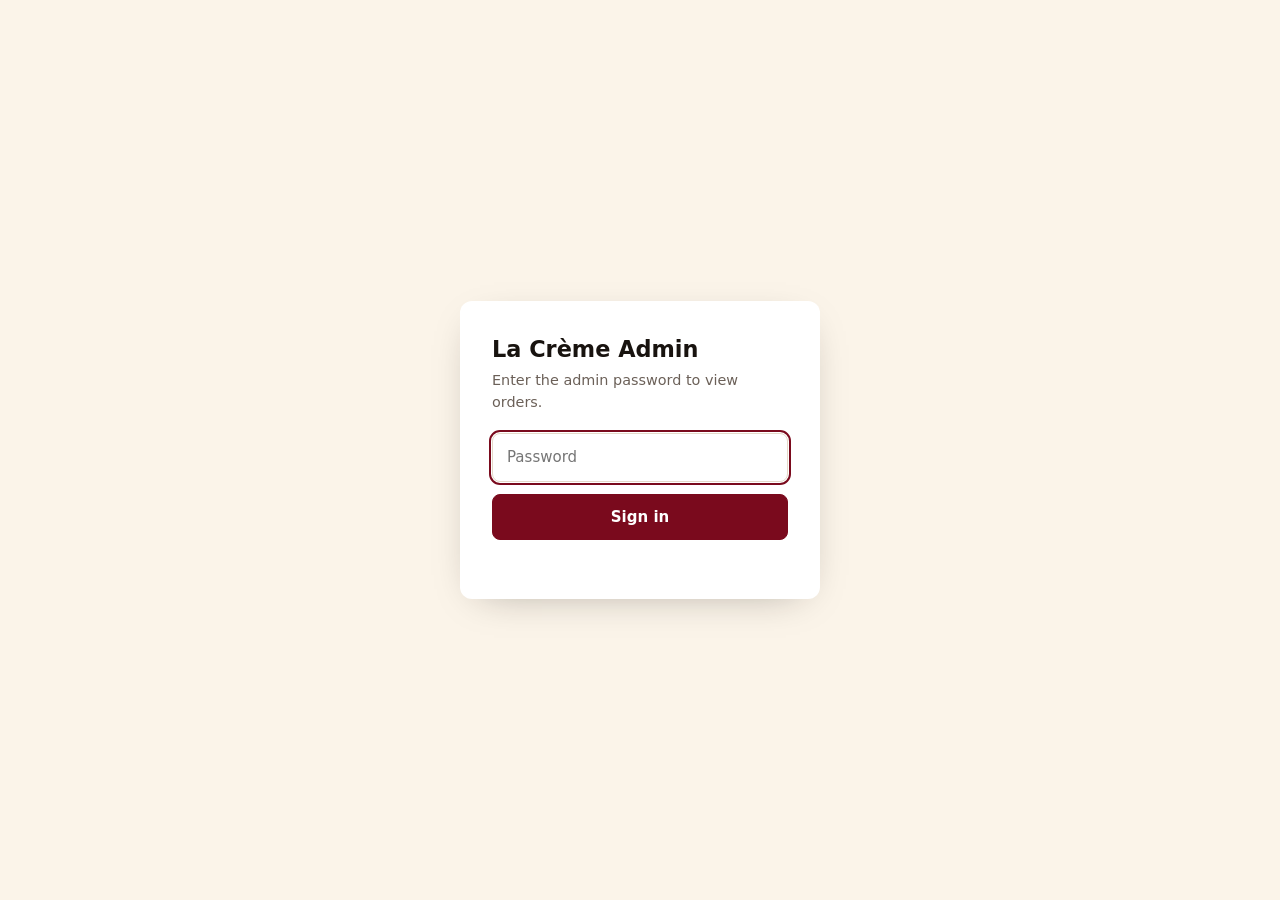
<file: admin.html>
<!DOCTYPE html>
<html lang="en">
<head>
<meta charset="UTF-8">
<meta name="viewport" content="width=device-width, initial-scale=1.0">
<meta name="robots" content="noindex, nofollow">
<title>Orders | La Crème Admin</title>
<link rel="icon" type="image/png" sizes="32x32" href="assets/favicon-32.png">
<script src="config.js" defer></script>
<script src="admin.js" defer></script>
<style>
  :root{ --wine:#7A0A1D; --ink:#18130F; --ivory:#FBF4E9; --muted:#6b6058; --line:#e4d9c8; --gold:#C7A155; --card:#fff; }
  *{ box-sizing:border-box; }
  body{ margin:0; font:15px/1.5 system-ui,-apple-system,"Segoe UI",sans-serif; color:var(--ink); background:var(--ivory); }
  button{ font:inherit; cursor:pointer; }
  input,select{ font:inherit; }
  [hidden]{ display:none !important; }

  /* login */
  .login{ min-height:100vh; display:grid; place-items:center; padding:24px; }
  .login form{ background:var(--card); padding:32px; border-radius:12px; width:100%; max-width:360px; box-shadow:0 10px 40px -20px rgba(24,19,15,.4); }
  .login h1{ margin:0 0 4px; font-size:1.4rem; }
  .login p{ margin:0 0 20px; color:var(--muted); font-size:.9rem; }
  .field{ width:100%; padding:12px 14px; border:1px solid var(--line); border-radius:8px; background:#fff; }
  .field:focus{ outline:2px solid var(--wine); outline-offset:1px; }
  .btn{ padding:11px 18px; border-radius:8px; border:1px solid var(--wine); background:var(--wine); color:#fff; font-weight:600; }
  .btn:hover{ filter:brightness(1.1); }
  .btn.ghost{ background:transparent; color:var(--wine); }
  .btn.block{ width:100%; margin-top:12px; }
  .err{ color:#b00020; font-size:.88rem; margin-top:10px; min-height:1.2em; }

  /* app */
  header.top{ display:flex; align-items:center; justify-content:space-between; gap:12px; padding:14px 24px; background:var(--ink); color:var(--ivory); position:sticky; top:0; z-index:5; }
  header.top h1{ margin:0; font-size:1.1rem; letter-spacing:.06em; }
  header.top .right{ display:flex; gap:10px; align-items:center; }
  header.top .btn{ padding:7px 14px; font-size:.85rem; background:transparent; border-color:rgba(251,244,233,.4); color:var(--ivory); }
  main{ display:grid; grid-template-columns:minmax(0,1fr) 440px; gap:20px; padding:20px 24px; align-items:start; }
  @media (max-width:1000px){ main{ grid-template-columns:1fr; } .detail{ position:static !important; } }

  .filters{ display:flex; gap:10px; flex-wrap:wrap; margin-bottom:14px; }
  .filters .field{ width:auto; flex:1 1 180px; padding:9px 12px; }
  .stats{ color:var(--muted); font-size:.85rem; margin:0 0 10px; }

  .list{ background:var(--card); border-radius:12px; overflow:hidden; box-shadow:0 4px 20px -14px rgba(24,19,15,.5); }
  .row{ display:grid; grid-template-columns:1fr auto; gap:4px 12px; padding:14px 16px; border-bottom:1px solid var(--line); cursor:pointer; }
  .row:last-child{ border-bottom:0; }
  .row:hover{ background:#fdf9f2; }
  .row.active{ background:#f7ece0; box-shadow:inset 3px 0 0 var(--wine); }
  .row .no{ font-weight:600; font-size:.92rem; }
  .row .who{ color:var(--muted); font-size:.88rem; }
  .row .meta{ text-align:right; font-size:.82rem; color:var(--muted); }
  .row .total{ font-weight:600; color:var(--ink); font-size:.95rem; }
  .empty{ padding:40px; text-align:center; color:var(--muted); }

  .pill{ display:inline-block; padding:2px 9px; border-radius:999px; font-size:.74rem; font-weight:600; background:#eee; color:#444; }
  .pill.New{ background:#fde8ea; color:var(--wine); }
  .pill.Confirmed{ background:#e6effb; color:#1a4d9c; }
  .pill.InProgress{ background:#fff3d6; color:#8a5a00; }
  .pill.Ready{ background:#e2f4e6; color:#1d6b32; }
  .pill.Delivered{ background:#e8e8e8; color:#333; }
  .pill.Cancelled{ background:#f1f1f1; color:#999; text-decoration:line-through; }

  .detail{ background:var(--card); border-radius:12px; padding:22px; position:sticky; top:118px; box-shadow:0 4px 20px -14px rgba(24,19,15,.5); }
  .detail h2{ margin:0 0 2px; font-size:1.05rem; word-break:break-all; }
  .detail .sub{ color:var(--muted); font-size:.85rem; margin-bottom:16px; }
  .kv{ display:grid; grid-template-columns:120px 1fr; gap:6px 12px; font-size:.92rem; margin:0 0 16px; }
  .kv dt{ color:var(--muted); }
  .kv dd{ margin:0; word-break:break-word; }
  .items{ white-space:pre-wrap; background:#faf6ee; border:1px solid var(--line); border-radius:8px; padding:12px; font-size:.9rem; margin:0 0 16px; }
  .actions{ display:flex; gap:10px; flex-wrap:wrap; align-items:center; }
  .actions select{ padding:9px 12px; border:1px solid var(--line); border-radius:8px; background:#fff; }
  .none{ color:var(--muted); text-align:center; padding:40px 10px; }

  /* section tabs */
  .tabs{ display:flex; gap:4px; padding:10px 24px 0; background:var(--ivory); border-bottom:1px solid var(--line); position:sticky; top:53px; z-index:4; }
  .tab{ padding:11px 18px; border:0; background:transparent; color:var(--muted); font-weight:600; font-size:.9rem; border-bottom:2px solid transparent; cursor:pointer; }
  .tab:hover{ color:var(--ink); }
  .tab.active{ color:var(--wine); border-bottom-color:var(--wine); }

  /* upload item statuses */
  .pill.Pending{ background:#fff3d6; color:#8a5a00; }
  .pill.Approved{ background:#e2f4e6; color:#1d6b32; }
  .pill.Rejected{ background:#f1f1f1; color:#999; }
  .pill.Failed{ background:#fde8ea; color:var(--wine); }

  /* invoice price flow: muted variants of the upload amber/green so the two
     vocabularies read as cousins, not twins. `priced` gets no badge. */
  .pill.PricingPending{ background:#fff3d6; color:#8a5a00; }
  .pill.PricingApproved{ background:#e2f4e6; color:#1d6b32; }

  /* batch detail: photo cards */
  .up-grid{ display:grid; grid-template-columns:repeat(auto-fill,minmax(148px,1fr)); gap:14px; }
  .up-card{ border:1px solid var(--line); border-radius:10px; overflow:hidden; background:#fff; display:flex; flex-direction:column; }
  .up-card img{ width:100%; aspect-ratio:1; object-fit:cover; display:block; background:#efe7d9; }
  .up-card .broken{ display:grid; place-items:center; aspect-ratio:1; background:#efe7d9; color:var(--muted); font-size:.8rem; }
  .up-card .meta{ padding:9px 10px; font-size:.76rem; color:var(--muted); display:flex; flex-direction:column; gap:3px; }
  .up-card .meta .fname{ color:var(--ink); font-weight:600; word-break:break-all; }
  .up-card .msg{ padding:0 10px; font-size:.74rem; color:#b00020; }
  .up-card .acts{ display:flex; gap:6px; padding:9px 10px 10px; margin-top:auto; }
  .up-card .acts .btn{ flex:1; padding:9px 6px; font-size:.78rem; }

  /* receipt: hidden on screen, the only thing printed */
  #receipt{ display:none; }
  @media print{
    body{ background:#fff; }
    body > *:not(#receipt){ display:none !important; }
    #receipt{ display:block; max-width:380px; margin:0 auto; font:13px/1.45 "Courier New",monospace; color:#000; }
    #receipt h1{ text-align:center; font-size:20px; margin:0; letter-spacing:.08em; }
    #receipt .c{ text-align:center; }
    #receipt hr{ border:0; border-top:1px dashed #000; margin:10px 0; }
    #receipt .item{ display:flex; justify-content:space-between; gap:10px; }
    #receipt .tot{ display:flex; justify-content:space-between; font-weight:bold; font-size:15px; }
  }
</style>
</head>
<body>

<section class="login" id="loginView">
  <form id="loginForm">
    <h1>La Crème Admin</h1>
    <p>Enter the admin password to view orders.</p>
    <input class="field" type="password" id="password" placeholder="Password" autocomplete="current-password" required autofocus>
    <button class="btn block" type="submit" id="loginBtn">Sign in</button>
    <div class="err" id="loginErr" role="alert"></div>
  </form>
</section>

<div id="appView" hidden>
  <header class="top">
    <h1 id="pageTitle">LA CRÈME · ORDERS</h1>
    <div class="right">
      <span id="updated" style="font-size:.78rem;opacity:.7"></span>
      <button class="btn" id="refreshBtn" type="button">Refresh</button>
      <button class="btn" id="logoutBtn" type="button">Sign out</button>
    </div>
  </header>

  <nav class="tabs">
    <button class="tab active" id="tabOrders" type="button">Orders</button>
    <button class="tab" id="tabUploads" type="button">Uploads</button>
  </nav>

  <main id="ordersPanel">
    <section>
      <div class="filters">
        <input class="field" id="search" type="search" placeholder="Search number, name, phone or items">
        <select class="field" id="statusFilter"><option value="">All statuses</option></select>
        <select class="field" id="typeFilter">
          <option value="">All types</option><option>Cake</option><option>Finger Foods</option>
          <option>Catering</option>
        </select>
      </div>
      <p class="stats" id="stats"></p>
      <div class="list" id="list"></div>
    </section>
    <aside class="detail" id="detail"><div class="none">Select an order to see the full details.</div></aside>
  </main>

  <main id="uploadsPanel" hidden>
    <section>
      <p class="stats" id="upStats"></p>
      <div class="list" id="batchList"></div>
    </section>
    <aside class="detail" id="batchDetail"><div class="none">Select an upload to see its photos.</div></aside>
  </main>
</div>

<div id="receipt"></div>
</body>
</html>
</file>
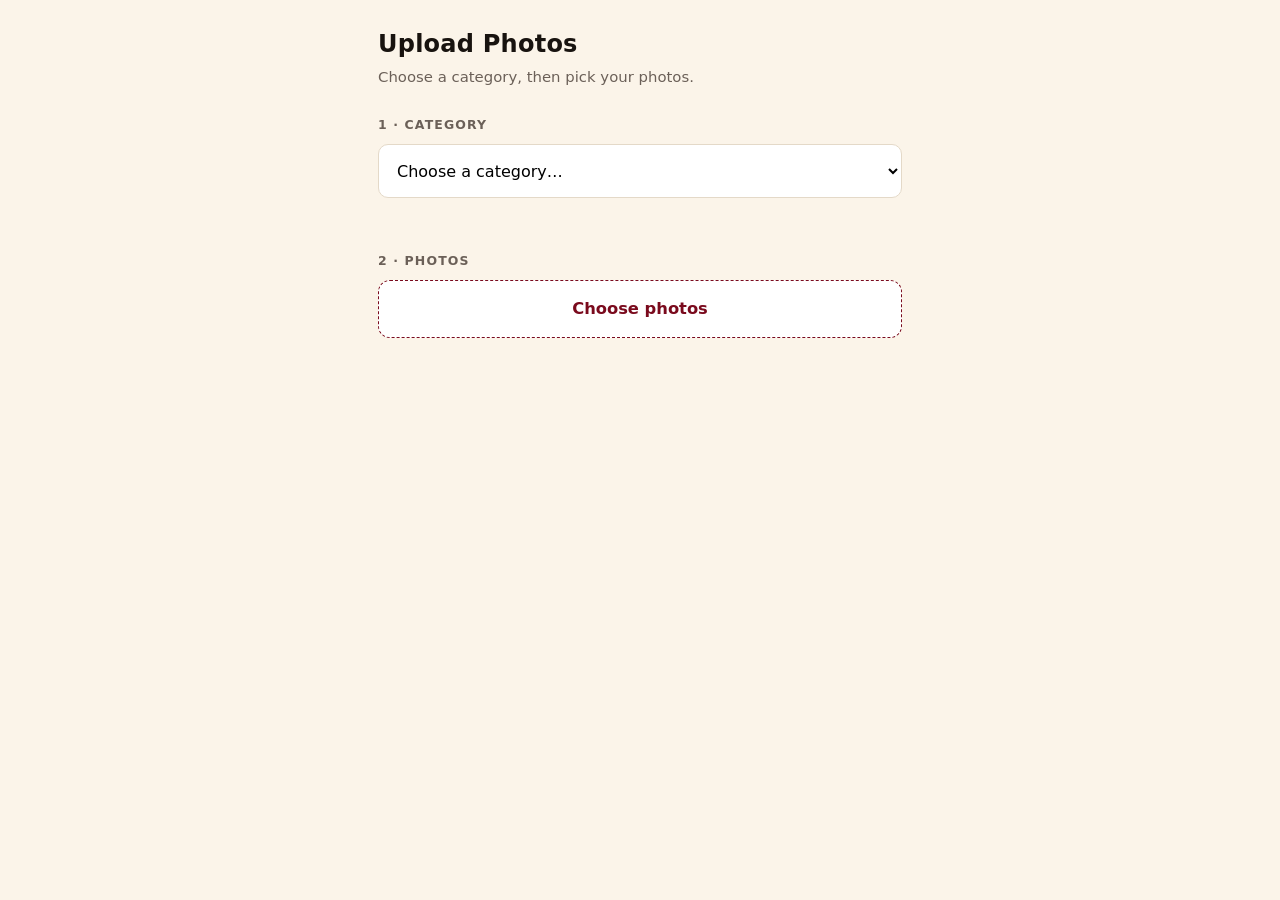
<file: upload.html>
<!DOCTYPE html>
<html lang="en">
<head>
<meta charset="UTF-8">
<meta name="viewport" content="width=device-width, initial-scale=1.0, viewport-fit=cover">
<!--
  UNLISTED PAGE. Never link this from index.html or gallery.html, and
  never add a nav entry for it. POST /api/upload has no authentication
  (see spec 6.4 / 11) — keeping the URL out of the site and out of
  search engines is the only thing protecting the bucket from junk
  uploads. Share the URL with the business owner by message only.
-->
<meta name="robots" content="noindex, nofollow">
<meta name="theme-color" content="#7A0A1D">
<title>Upload Photos | La Crème</title>
<link rel="icon" type="image/png" sizes="32x32" href="assets/favicon-32.png">
<script src="config.js" defer></script>
<script src="upload.js" defer></script>
<style>
  :root{ --wine:#7A0A1D; --ink:#18130F; --ivory:#FBF4E9; --muted:#6b6058; --line:#e4d9c8; --gold:#C7A155; --card:#fff; }
  *{ box-sizing:border-box; }
  body{ margin:0; font:16px/1.5 system-ui,-apple-system,"Segoe UI",sans-serif; color:var(--ink); background:var(--ivory); -webkit-text-size-adjust:100%; }
  button,select,input{ font:inherit; }
  [hidden]{ display:none !important; }
  .wrap{ max-width:560px; margin:0 auto; padding:26px 18px calc(44px + env(safe-area-inset-bottom)); }
  h1{ margin:0 0 4px; font-size:1.5rem; letter-spacing:.01em; }
  .hint{ color:var(--muted); font-size:.93rem; margin:0; }
  .step{ margin:28px 0 0; }
  .lbl{ display:block; font-weight:600; font-size:.78rem; letter-spacing:.09em; text-transform:uppercase; color:var(--muted); margin-bottom:9px; }
  .field{ width:100%; padding:15px 14px; border:1px solid var(--line); border-radius:10px; background:#fff; font-size:16px; min-height:54px; appearance:auto; }
  .field:focus{ outline:2px solid var(--wine); outline-offset:1px; }
  .big{ display:block; width:100%; min-height:58px; padding:16px; border-radius:12px; border:1px dashed var(--wine); background:#fff; color:var(--wine); font-weight:600; font-size:1.02rem; cursor:pointer; }
  .big.primary{ border:1px solid var(--wine); background:var(--wine); color:#fff; }
  .big.primary:disabled{ opacity:.55; cursor:default; }
  .big.ghost{ border:1px solid var(--line); background:transparent; color:var(--ink); }
  .big + .big{ margin-top:10px; }
  .err{ color:#b00020; font-size:.9rem; margin:9px 0 0; min-height:1.2em; }
  .thumbs{ list-style:none; margin:16px 0 0; padding:0; display:grid; grid-template-columns:repeat(auto-fill,minmax(78px,1fr)); gap:8px; }
  .thumbs li{ position:relative; aspect-ratio:1; border-radius:9px; overflow:hidden; background:#ece4d6; border:1px solid var(--line); }
  .thumbs img{ width:100%; height:100%; object-fit:cover; display:block; }
  .thumbs .badge{ position:absolute; right:4px; bottom:4px; font-size:.66rem; line-height:1.5; background:rgba(122,10,29,.94); color:#fff; padding:1px 6px; border-radius:999px; }
  .thumbs li.bad .badge{ background:#b00020; }
  .thumbs li.prep{ display:grid; place-items:center; font-size:.78rem; color:var(--muted); }
  .prog{ margin-top:16px; }
  .progBar{ height:9px; border-radius:999px; background:#e8dfcf; overflow:hidden; }
  .progBar span{ display:block; height:100%; width:0; background:var(--wine); transition:width .18s linear; }
  .done{ text-align:center; padding:34px 16px; background:var(--card); border:1px solid var(--line); border-radius:14px; }
  .done .tick{ font-size:2.7rem; line-height:1; }
  .done .count{ font-size:1.15rem; font-weight:600; margin:12px 0 4px; }
  .done .big{ margin-top:22px; }
  @media (max-width:430px){ .thumbs{ grid-template-columns:repeat(auto-fill,minmax(66px,1fr)); } }
</style>
</head>
<body>
<main class="wrap">
  <h1>Upload Photos</h1>
  <p class="hint">Choose a category, then pick your photos.</p>

  <section class="step">
    <label class="lbl" for="category">1 · Category</label>
    <select id="category" class="field" aria-describedby="catErr">
      <option value="">Choose a category…</option>
    </select>
    <p class="err" id="catErr" role="alert"></p>
  </section>

  <section class="step">
    <span class="lbl">2 · Photos</span>
    <input type="file" id="fileInput" accept="image/*" multiple hidden>
    <button class="big" type="button" id="pickBtn">Choose photos</button>
    <p class="hint" id="pickHint"></p>
    <ul class="thumbs" id="thumbs"></ul>
    <p class="err" id="prepErr" role="alert"></p>
  </section>

  <section class="step">
    <button class="big primary" type="button" id="sendBtn" hidden>Send photos</button>
    <button class="big ghost" type="button" id="clearBtn" hidden>Clear selection</button>
    <div class="prog" id="prog" hidden>
      <div class="progBar"><span id="progFill"></span></div>
      <p class="hint" id="progText"></p>
    </div>
    <p class="err" id="sendErr" role="alert"></p>
  </section>

  <section class="step done" id="done" hidden>
    <div class="tick" aria-hidden="true">✅</div>
    <p class="count" id="doneCount"></p>
    <p class="hint">They'll appear in the gallery once they've been reviewed.</p>
    <button class="big ghost" type="button" id="againBtn">Send more</button>
  </section>

  <p class="err" id="fatal" role="alert"></p>
</main>
</body>
</html>
</file>
